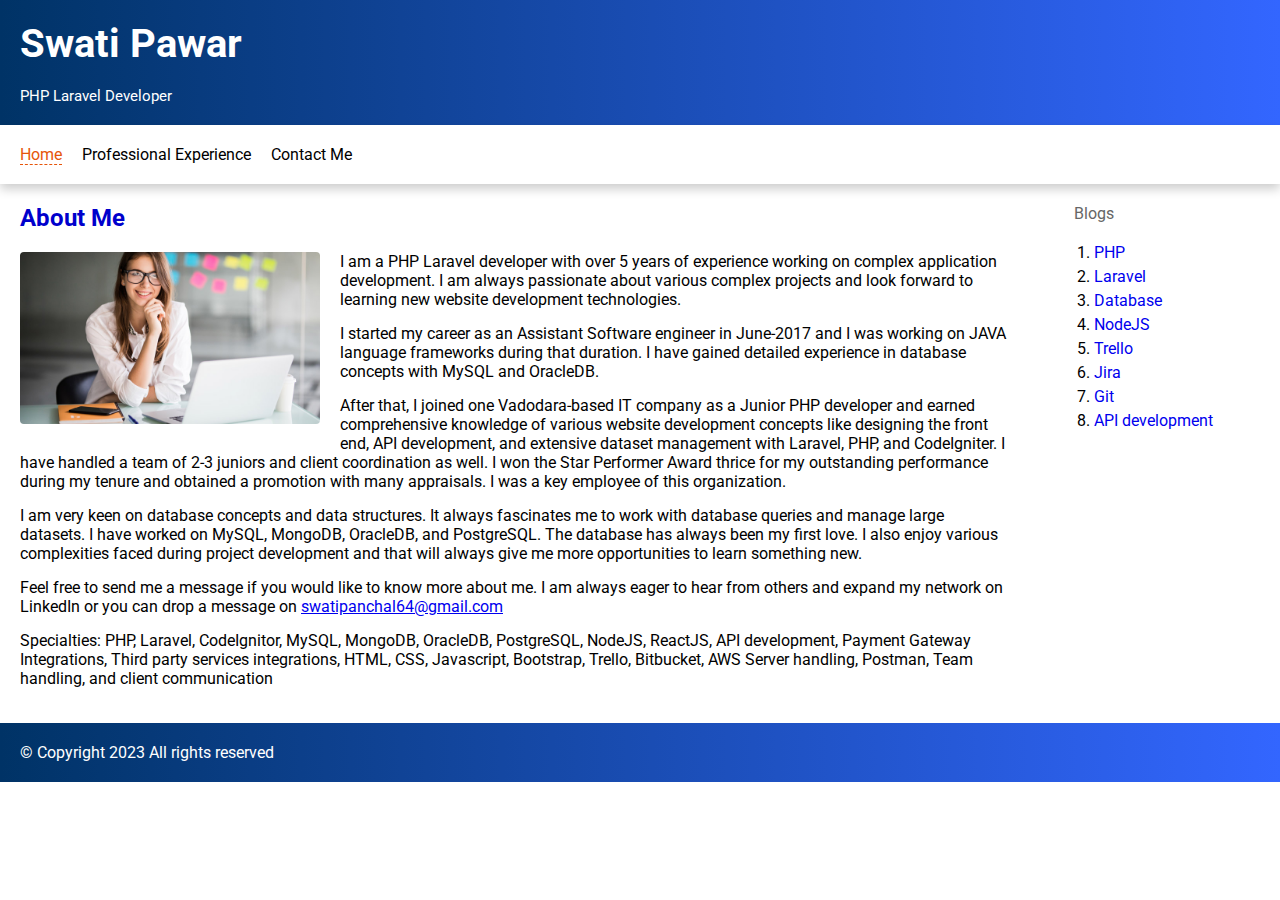
<file: index.html>
<!DOCTYPE html>
<html lang="en">
<head>
    <meta charset="UTF-8">
    <meta name="viewport" content="width=device-width, initial-scale=1.0">
    <title>Blog | Home Page</title>
    <link rel="preconnect" href="https://fonts.googleapis.com">
    <link rel="preconnect" href="https://fonts.gstatic.com" crossorigin>
    <link href="https://fonts.googleapis.com/css2?family=Roboto:wght@400;700&display=swap" rel="stylesheet">    
    <link href="css/main.css" rel="stylesheet">
</head>
<body>
    <header class="header-wrapper gradient pad-20">
        <div class="main-wrapper">
            <h1 class="header-h1">Swati Pawar</h1>
            <p class="tag-line">PHP Laravel Developer</p>
        </div>
    </header>
    <nav class="box-shadow">
        <div class="main-wrapper pad-20">
            <ul class="nav-ul">
                <li><a href="index.html" title="Home" class="active">Home</a></li>
                <li><a href="experience.html" title="Professional Experience">Professional Experience</a></li>
                <li><a href="contact.html" title="Contact">Contact Me</a></li>
            </ul>
        </div>
    </nav>
    <main>
        <div class="main-wrapper pad-20">
            <div class="row">
                <div class="row-8">
                    <h2 class="content-h2">About Me</h2>
                    <img src="images/small-revolution-remote-jobs-web-developer.jpg" alt="Swati Pawar" width="300px" class="banner-image">
                    <div class="content-paras">
                        <p>I am a PHP Laravel developer with over 5 years of experience working on complex application development. I am always passionate about various complex projects and look forward to learning new website development technologies.</p>

                        <p>I started my career as an Assistant Software engineer in June-2017 and I was working on JAVA language frameworks during that duration. I have gained detailed experience in database concepts with MySQL and OracleDB.</p>

                        <p>After that, I joined one Vadodara-based IT company as a Junior PHP developer and earned comprehensive knowledge of various website development concepts like designing the front end, API development, and extensive dataset management with Laravel, PHP, and CodeIgniter. I have handled a team of 2-3 juniors and client coordination as well. I won the Star Performer Award thrice for my outstanding performance during my tenure and obtained a promotion with many appraisals. I was a key employee of this organization.</p>

                        <p>I am very keen on database concepts and data structures. It always fascinates me to work with database queries and manage large datasets. I have worked on MySQL, MongoDB, OracleDB, and PostgreSQL. The database has always been my first love. I also enjoy various complexities faced during project development and that will always give me more opportunities to learn something new.</p>

                        <p>Feel free to send me a message if you would like to know more about me. I am always eager to hear from others and expand my network on LinkedIn or you can drop a message on <a href="mailto:swatipanchal64@gmail.com">swatipanchal64@gmail.com</a></p>

                        <p>Specialties: PHP, Laravel, CodeIgnitor, MySQL, MongoDB, OracleDB, PostgreSQL, NodeJS, ReactJS, API development, Payment Gateway Integrations, Third party services integrations, HTML, CSS, Javascript, Bootstrap, Trello, Bitbucket, AWS Server handling, Postman, Team handling, and client communication</p>
                    </div>
                    
                </div>
                <div class="row-4">
                    <span class="sub-header-aside">Blogs</span>
                    <ol class="aside-links">
                        <li><a href="#" title="Home">PHP</a></li>
                        <li><a href="#" title="Home">Laravel</a></li>
                        <li><a href="#" title="Home">Database</a></li>
                        <li><a href="#" title="Home">NodeJS</a></li>
                        <li><a href="#" title="Home">Trello</a></li>
                        <li><a href="#" title="Home">Jira</a></li>
                        <li><a href="#" title="Home">Git</a></li>
                        <li><a href="#" title="Home">API development</a></li>
                    </ol>
                </div>
            </div>
        </div>
    </main>
    <footer class="gradient pad-20">
        <div class="main-wrapper">
            <p class="cc-text">&copy; Copyright 2023 All rights reserved</p>
        </div>
    </footer>
</body>
</html>
</file>
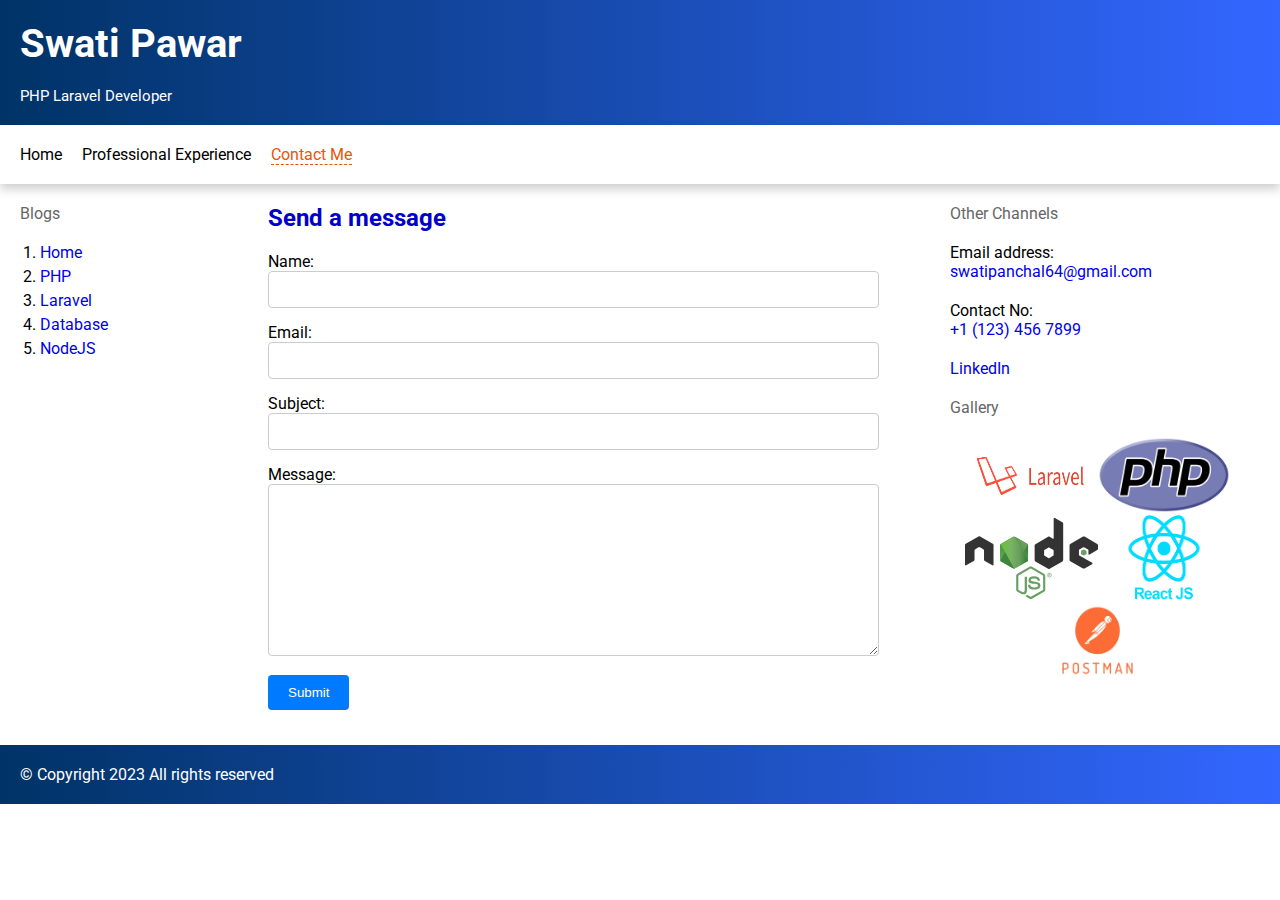
<file: contact.html>
<!DOCTYPE html>
<html lang="en">
<head>
    <meta charset="UTF-8">
    <meta name="viewport" content="width=device-width, initial-scale=1.0">
    <title>Blog | Contact Page</title>
    <link rel="preconnect" href="https://fonts.googleapis.com">
    <link rel="preconnect" href="https://fonts.gstatic.com" crossorigin>
    <link href="https://fonts.googleapis.com/css2?family=Roboto:wght@400;700&display=swap" rel="stylesheet">
    <link href="css/main.css" rel="stylesheet">
    <link href="css/content.css" rel="stylesheet">
</head>
<body>
    <header class="header-wrapper gradient pad-20">
        <div class="main-wrapper">
            <h1 class="header-h1">Swati Pawar</h1>
            <p class="tag-line">PHP Laravel Developer</p>
        </div>
    </header>
    <nav class="box-shadow">
        <div class="main-wrapper pad-20">
            <ul class="nav-ul">
                <li><a href="index.html" title="Home">Home</a></li>
                <li><a href="experience.html" title="Professional Experience">Professional Experience</a></li>
                <li><a href="contact.html" title="Home" class="active">Contact Me</a></li>
            </ul>
        </div>
    </nav>
    <main>
        <div class="main-wrapper pad-20">
            <div class="row">
                <div class="row-4">
                    <span class="sub-header-aside">Blogs</span>
                    <ol class="aside-links">
                        <li><a href="index.html" title="Home">Home</a></li>
                        <li><a href="#" title="PHP">PHP</a></li>
                        <li><a href="#" title="Laravel">Laravel</a></li>
                        <li><a href="#" title="Database">Database</a></li>
                        <li><a href="#" title="NodeJS">NodeJS</a></li>
                    </ol>
                </div>
                <div class="row-6">
                    <h2 class="content-h2">Send a message</h2>
                    <form action="your_server_script.php" method="post">
                        <div class="form-group">
                            <label for="name">Name:</label>
                            <input type="text" id="name" name="name" required>
                        </div>
                        <div class="form-group">
                            <label for="email">Email:</label>
                            <input type="email" id="email" name="email" required>
                        </div>
                        <div class="form-group">
                            <label for="subject">Subject:</label>
                            <input type="text" id="subject" name="subject" required>
                        </div>
                        <div class="form-group">
                            <label for="message">Message:</label>
                            <textarea id="message" name="message" required></textarea>
                        </div>
                        <div class="form-group">
                            <button type="submit">Submit</button>
                        </div>
                    </form>
                </div>
                <div class="row-3">
                    <span class="sub-header-aside">Other Channels</span>
                    <div class="contact-row">Email address: <br><a href="mailto:swatipanchal64@gmail.com">swatipanchal64@gmail.com</a></div>
                    <div class="contact-row">Contact No: <br><a href="tel:1234567899">+1 (123) 456 7899</a></div>
                    <div class="contact-row"><a href="https://www.linkedin.com/in/swati-vivek-pawar/" target="_blank">LinkedIn</a></div>
                    <span class="sub-header-aside">Gallery</span>
                    <div class="gallery">
                        <figure class="gallery-item">
                          <img src="images/image-1.jpeg" class="gallery-img" alt="Image 1">
                        </figure>
                        <figure class="gallery-item">
                          <img src="images/image-2.png" class="gallery-img" alt="Image 2">
                        </figure>
                        <figure class="gallery-item">
                          <img src="images/image-2.svg" class="gallery-img"  alt="Image 3">
                        </figure>
                        <figure class="gallery-item">
                          <img src="images/image-3.png" class="gallery-img" alt="Image 4">
                        </figure>
                        <figure class="gallery-item">
                          <img src="images/image-5.jpeg" class="gallery-img" alt="Image 5">
                        </figure>
                      </div>
                </div>
            </div>
        </div>
    </main>
    <footer class="gradient pad-20">
        <div class="main-wrapper">
            <p class="cc-text">&copy; Copyright 2023 All rights reserved</p>
        </div>
    </footer>
</body>
</html>
</file>
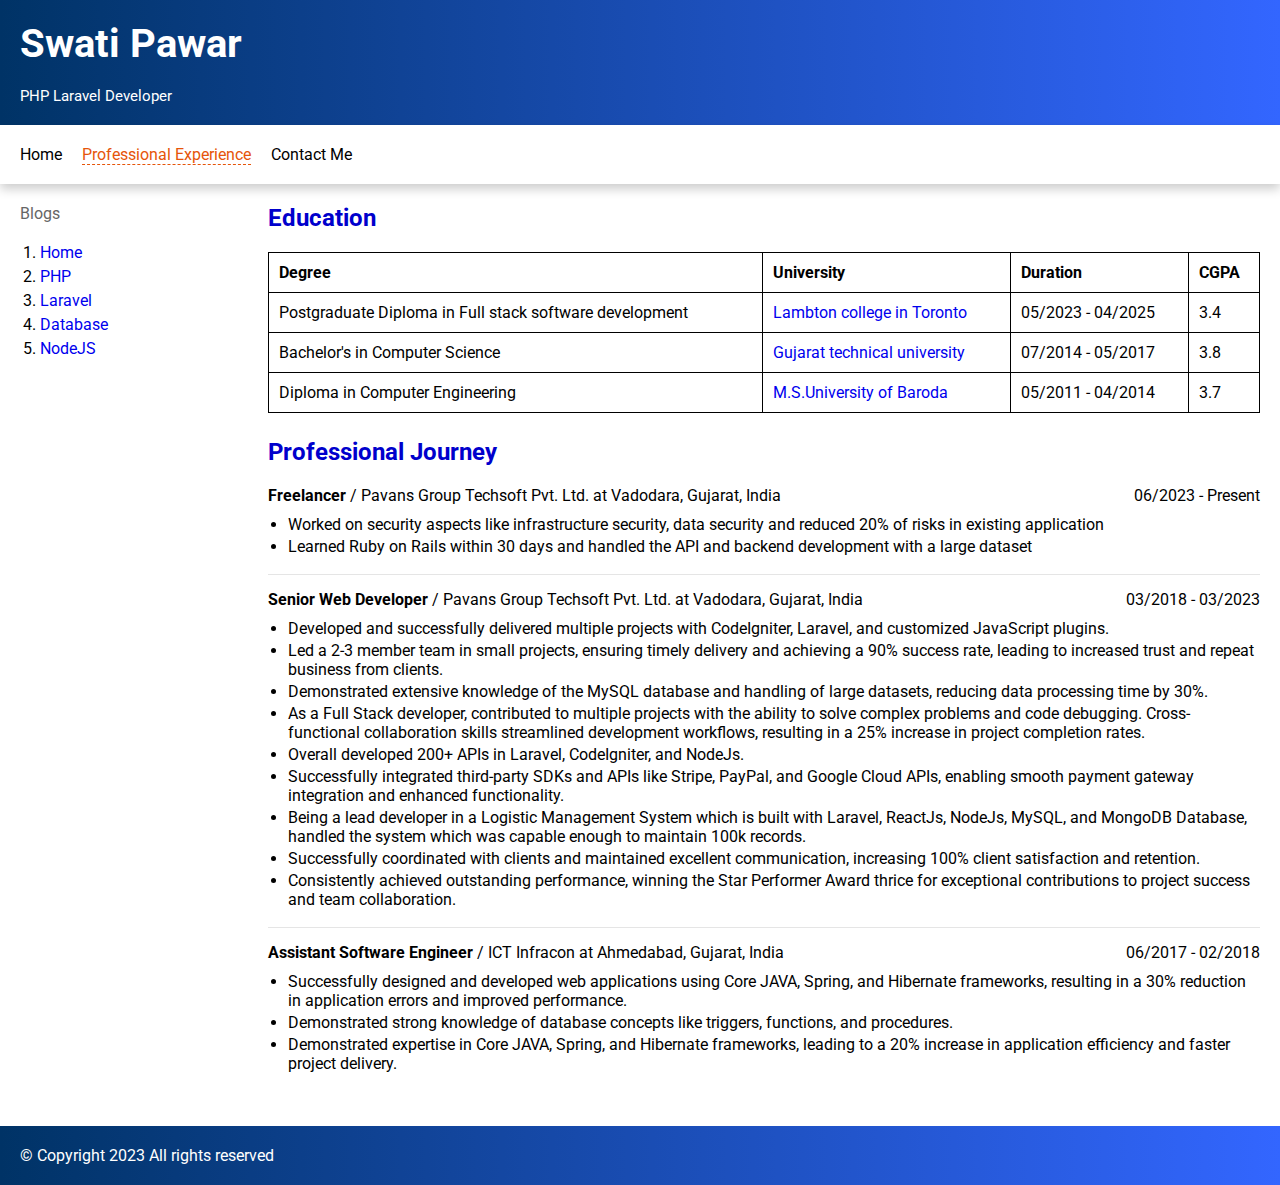
<file: experience.html>
<!DOCTYPE html>
<html lang="en">
<head>
    <meta charset="UTF-8">
    <meta name="viewport" content="width=device-width, initial-scale=1.0">
    <title>Blog | Experience Page</title>
    <link rel="preconnect" href="https://fonts.googleapis.com">
    <link rel="preconnect" href="https://fonts.gstatic.com" crossorigin>
    <link href="https://fonts.googleapis.com/css2?family=Roboto:wght@400;700&display=swap" rel="stylesheet">
    <link href="css/main.css" rel="stylesheet">
    <link href="css/content.css" rel="stylesheet">
</head>
<body>
    <header class="header-wrapper gradient pad-20">
        <div class="main-wrapper">
            <h1 class="header-h1">Swati Pawar</h1>
            <p class="tag-line">PHP Laravel Developer</p>
        </div>
    </header>
    <nav class="box-shadow">
        <div class="main-wrapper pad-20">
            <ul class="nav-ul">
                <li><a href="index.html" title="Home">Home</a></li>
                <li><a href="experience.html" title="Professional Experience" class="active">Professional Experience</a></li>
                <li><a href="contact.html" title="Contact">Contact Me</a></li>
            </ul>
        </div>
    </nav>
    <main>
        <div class="main-wrapper pad-20">
            <div class="row">
                <div class="row-4">
                    <span class="sub-header-aside">Blogs</span>
                    <ol class="aside-links">
                        <li><a href="index.html" title="Home">Home</a></li>
                        <li><a href="#" title="PHP">PHP</a></li>
                        <li><a href="#" title="Laravel">Laravel</a></li>
                        <li><a href="#" title="Database">Database</a></li>
                        <li><a href="#" title="NodeJS">NodeJS</a></li>
                    </ol>
                </div>
                <div class="row-8">
                    <h2 class="content-h2">Education</h2>
                    
                    <table class="education-tbl">
                        <thead>
                            <tr>
                                <td>Degree</td>
                                <td>University</td>
                                <td>Duration</td>
                                <td>CGPA</td>
                            </tr>
                        </thead>
                        <tbody>
                            <tr>
                                <td>Postgraduate Diploma in Full stack software development</td>
                                <td><a href="https://www.lambtoncollege.ca/international/toronto/study-in-toronto" target="_blank">Lambton college in Toronto</a> </td>
                                <td>05/2023 - 04/2025</td>
                                <td>3.4</td>
                            </tr>
                            <tr>
                                <td>Bachelor's in Computer Science</td>
                                <td><a href="https://www.gtu.ac.in/" target="_blank">Gujarat technical university</a></td>
                                <td>07/2014 - 05/2017</td>
                                <td>3.8</td>
                            </tr>
                            <tr>
                                <td>Diploma in Computer Engineering</td>
                                <td><a href="https://msub.digitaluniversity.ac/" target="_blank">M.S.University of Baroda</a></td>
                                <td>05/2011 - 04/2014</td>
                                <td>3.7</td>
                            </tr>
                        </tbody>
                    </table>

                    <h2 class="content-h2">Professional Journey</h2>

                    <div class="exp-wrapper">
                        <div class="exp-header"><b>Freelancer</b> /  Pavans Group Techsoft Pvt. Ltd. at Vadodara, Gujarat, India <span>06/2023 - Present</span>
                        </div>
                        <ul>
                            <li>Worked on security aspects like infrastructure security, data security and reduced 20% of risks in existing application
                            </li>
                            <li>Learned Ruby on Rails within 30 days and handled the API and backend development with a large dataset 
                            </li>
                        </ul>
                    </div>

                    <div class="exp-wrapper">
                        <div class="exp-header"><b>Senior Web Developer</b> /  Pavans Group Techsoft Pvt. Ltd. at Vadodara, Gujarat, India <span>03/2018 - 03/2023</span>
                        </div>
                        <ul>
                           <li> Developed and successfully delivered multiple projects with CodeIgniter, Laravel, and customized JavaScript plugins.</li>
                           <li> Led a 2-3 member team in small projects, ensuring timely delivery and achieving a 90% success rate, leading to increased trust and repeat business from clients.</li>
                           <li> Demonstrated extensive knowledge of the MySQL database and handling of large datasets, reducing data processing time by 30%.</li>
                           <li> As a Full Stack developer, contributed to multiple projects with the ability to solve complex problems and code debugging. Cross-functional collaboration skills streamlined development workflows, resulting in a 25% increase in project completion rates.</li>
                           <li> Overall developed 200+ APIs in Laravel, CodeIgniter, and NodeJs.</li>
                           <li> Successfully integrated third-party SDKs and APIs like Stripe, PayPal, and Google Cloud APIs, enabling smooth payment gateway integration and enhanced functionality.</li>
                           <li> Being a lead developer in a Logistic Management System which is built with Laravel, ReactJs, NodeJs, MySQL, and MongoDB Database, handled the system which was capable enough to maintain 100k records.</li>
                           <li> Successfully coordinated with clients and maintained excellent communication, increasing 100% client satisfaction and retention.</li>
                           <li> Consistently achieved outstanding performance, winning the Star Performer Award thrice for exceptional contributions to project success and team collaboration.</li>
                        </ul>
                    </div>

                    <div class="exp-wrapper">
                        <div class="exp-header"><b>Assistant Software Engineer</b> /  ICT Infracon at Ahmedabad, Gujarat, India<span>06/2017 - 02/2018</span>
                        </div>
                        <ul>
                            <li>Successfully designed and developed web applications using Core JAVA, Spring, and Hibernate frameworks, resulting in a 30% reduction in application errors and improved performance.</li>
                            <li>Demonstrated strong knowledge of database concepts like triggers, functions, and procedures.</li>
                            <li>Demonstrated expertise in Core JAVA, Spring, and Hibernate frameworks, leading to a 20% increase in application efficiency and faster project delivery.</li>
                        </ul>
                    </div>

                </div>
            </div>
        </div>
    </main>
    <footer class="gradient pad-20">
        <div class="main-wrapper">
            <p class="cc-text">&copy; Copyright 2023 All rights reserved</p>
        </div>
    </footer>
</body>
</html>
</file>
<file: css/main.css>
.gradient {
    background: linear-gradient(to right, #003366 0%, #3366ff 100%);;
    color: white;
}

body {
    margin: 0;
    padding: 0;
    font-family: 'Roboto', sans-serif;
}

* {
    margin: 0;
    padding: 0;
}

.main-wrapper {
    max-width: 1300px;
    margin: 0 auto;
}

.header-h1 {
    margin-bottom: 20px;
    font-size: 40px;
}

.tag-line {
    font-size: 15px;
}

.nav-ul {
    display: flex;
    align-items: center;
    list-style-type: none;
}

.nav-ul li {
    margin-right: 20px;
}

.pad-20 {
    padding: 20px;
}

.box-shadow {box-shadow: 0 5px 10px 0px rgba(0,0,0,0.2);}

.nav-ul li a {text-decoration: none;color: black;transition: all 0.2s ease;border-bottom: 1px solid transparent;}

.nav-ul li a:hover, .nav-ul li a:active, .nav-ul li a.active {
    border-bottom: 1px dashed #e6550a;
    color: #e6550a;
}

.row {
    display: flex;
    justify-content: space-between;
    flex-wrap: wrap;
}

.row-8 {
    width: 80%;
}

.row-4 {
    width: 15%;
}

.content-h2 {
    margin-bottom: 20px;
    color: #0000cc;
}

.banner-image {
    border-radius: 4px;
    margin-right: 20px;
    margin-bottom: 20px;
    float: left;
}

.content-paras p {
    margin-bottom: 15px;
}

.sub-header-aside {
    color: #666;
    display: inline-block;
    margin-bottom: 20px;
}


.aside-links li a {
    display: inline-block;
    margin-bottom: 5px;
    text-decoration: none;
}


.aside-links {
    padding-left: 20px;
}

@media only screen and (max-width: 768px) {
    .row-8, .row-4, .row-6, .row-3 {
        width: 100%;
        margin-bottom: 20px;
    }  
    .aside-links {
        display: flex;
        justify-content: space-between;
        flex-wrap: wrap;
    }

    .aside-links li {
        width: 25%;
    }
}

@media only screen and (max-width: 545px) {
    
    .banner-image {
        width: 100%;
        margin-right: 0;
    }

    .aside-links li {
        width: 50%;
    }

    .nav-ul {
        flex-wrap: wrap;
    }

    .nav-ul li {
        width: 100%;
        margin-bottom: 10px;
        border-bottom: 1px solid #e5e5e5;
        padding-bottom: 10px;
    }

    .nav-ul li:last-child {
        padding-bottom: 0;
        margin-bottom: 0;
        border-bottom: 0;
    }

    .exp-header span {
        width: 100%;
        display: inline-block;
        margin: 10px 0 20px;
    }
}
</file>
<file: css/content.css>
.education-tbl {
    margin-bottom: 25px;
    width: 100%;
    border-collapse: collapse;
}

thead {
    font-weight: bold;
}

.education-tbl td {
    padding: 10px;
    border: 1px solid;
    border-collapse: collapse;
}

.education-tbl td a {
    text-decoration: none;
}

.exp-wrapper {
    padding-bottom: 15px;
    border-bottom: 1px solid #e5e5e5;
    margin-bottom: 15px;
}

.exp-header {
    margin-bottom: 10px;
}

.exp-header span {
    float: right;
}

.exp-wrapper ul {
    margin-left: 20px;
}

.exp-wrapper ul li {
    margin-bottom: 3px;
}

.exp-wrapper:last-child {
    border-bottom: 0;
}

form {
    margin-top: 20px;
}

.form-group {
    margin: 15px 0;
}

.form-group label {
    display: block;
}

.form-group input[type="text"],
.form-group input[type="email"],
.form-group textarea {
    width: 95%;
    padding: 10px;
    border: 1px solid #ccc;
    border-radius: 4px;
}

.form-group textarea {
    height: 150px;
}

.form-group button {
    background-color: #007BFF;
    color: #fff;
    border: none;
    padding: 10px 20px;
    cursor: pointer;
    border-radius: 4px;
}

.form-group button:hover {
    background-color: #0056b3;
}

.row-6 {
    width: 50%;
}

.row-3 {
    width: 25%;
}

.contact-row {
    margin-bottom: 20px;
}

.contact-row a {
    text-decoration: none;
}

.gallery {
    display: flex;
    margin-right: 15px;
    flex-wrap: wrap;
    justify-content: center;
}

.gallery-img {
    width: 100%;
    height: 100%;
}

.gallery-item {
    max-width: 45%;
}


@media only screen and (max-width: 768px) {
    .row-6, .row-3 {
        width: 100%;
        margin-bottom: 20px;
    }  
}

@media only screen and (max-width: 545px) {

    .education-tbl td {
        padding: 5px;
    }
}
</file>
